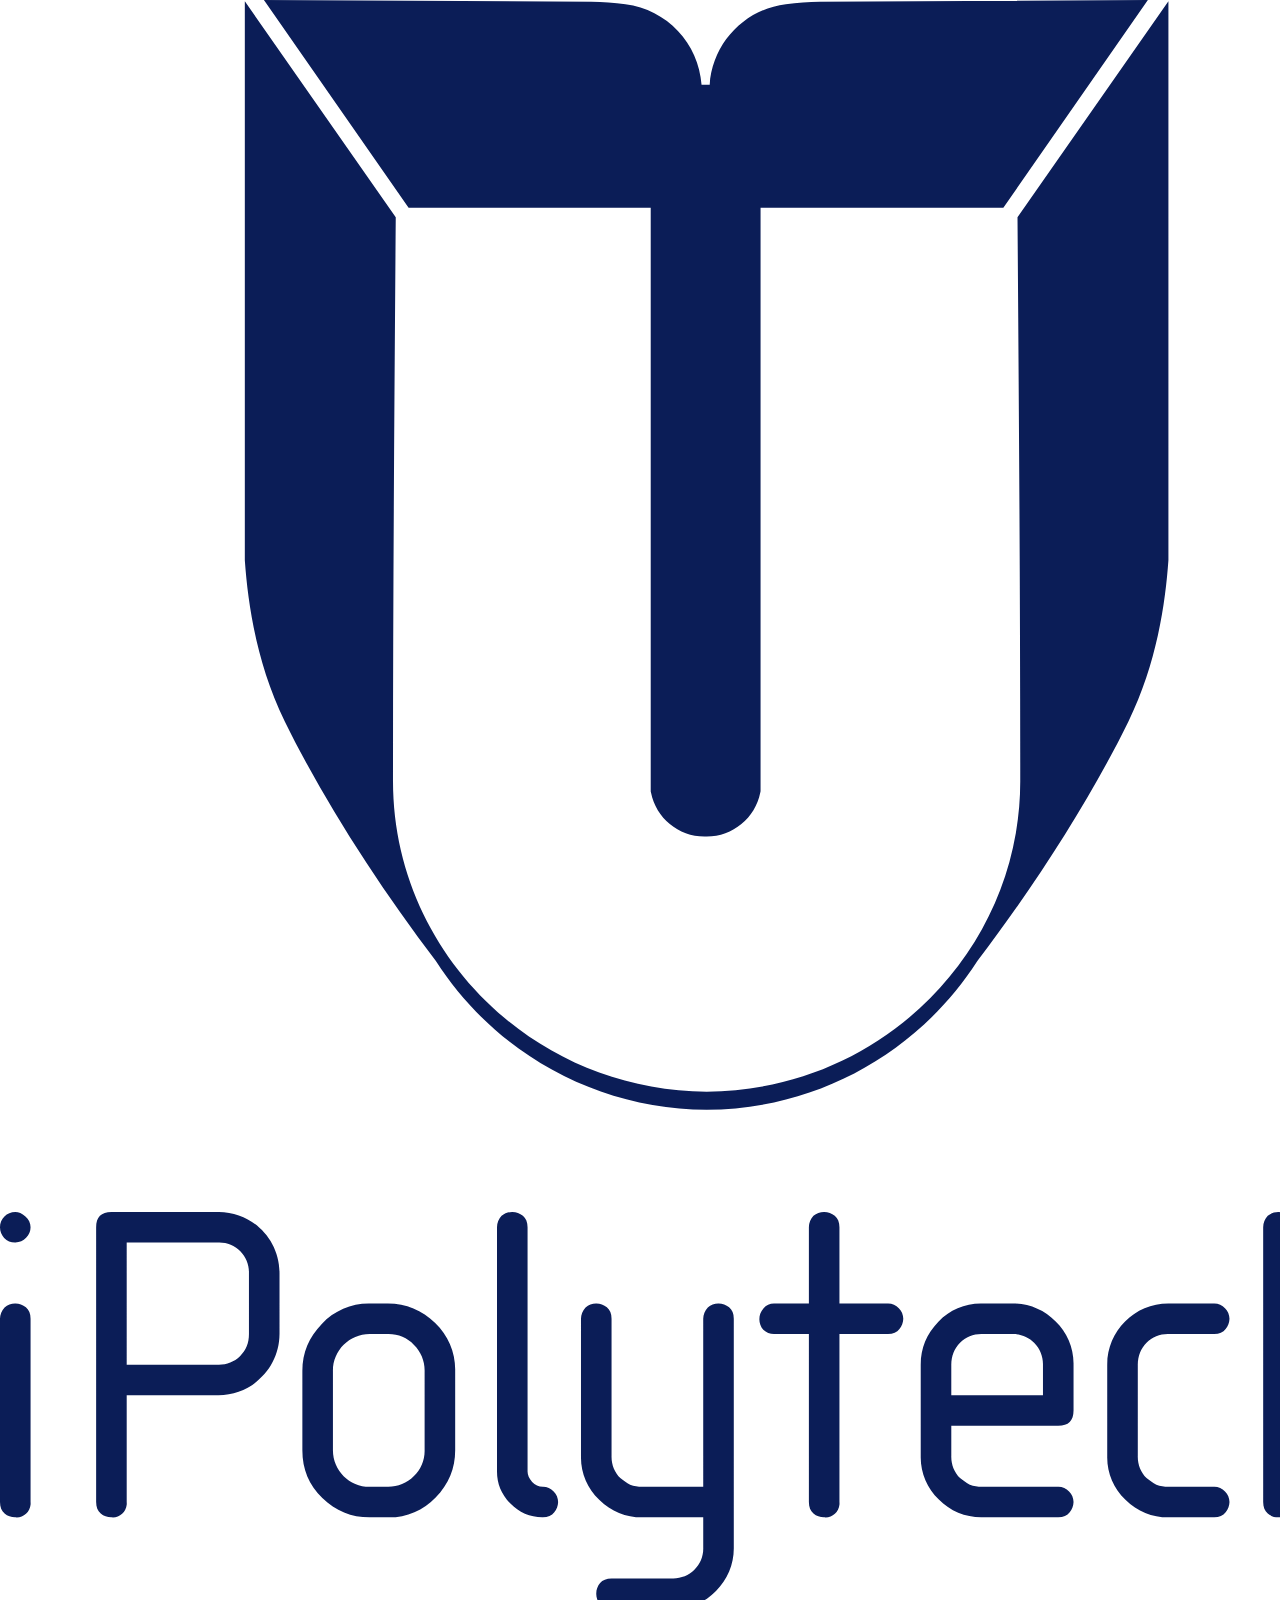
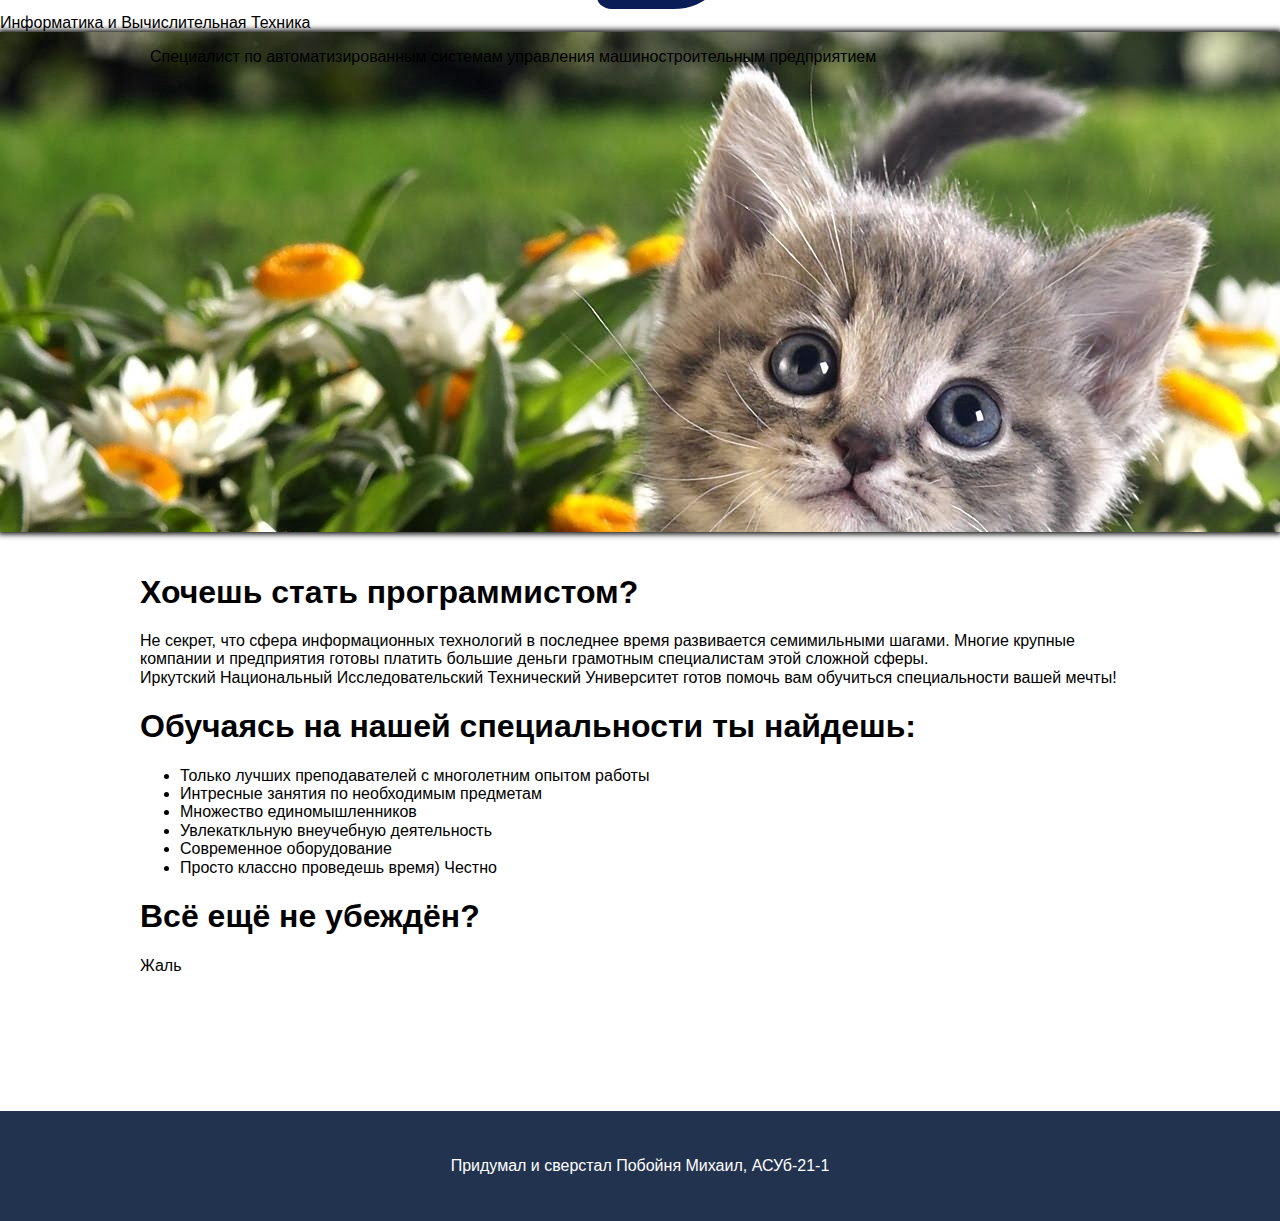
<file: index.html>
<!DOCTYPE html>
<html lang="ru">
<head>
    <meta charset="UTF-8">
    <meta http-equiv="X-UA-Compatible" content="IE=edge">
    <meta name="viewport" content="width=device-width, initial-scale=1.0">
    <title>АСУждаю</title>
    <link rel="stylesheet" href="css/normalize.css">
    <link rel="stylesheet" href="css/styles.css">
    <!-- Yandex.Metrika counter -->
    <script type="text/javascript" >
        (function(m,e,t,r,i,k,a){m[i]=m[i]||function(){(m[i].a=m[i].a||[]).push(arguments)};
        m[i].l=1*new Date();
        for (var j = 0; j < document.scripts.length; j++) {if (document.scripts[j].src === r) { return; }}
        k=e.createElement(t),a=e.getElementsByTagName(t)[0],k.async=1,k.src=r,a.parentNode.insertBefore(k,a)})
        (window, document, "script", "https://mc.yandex.ru/metrika/tag.js", "ym");
    
        ym(91641742, "init", {
            clickmap:true,
            trackLinks:true,
            accurateTrackBounce:true,
            webvisor:true
        });
    </script>
    <noscript><div><img src="https://mc.yandex.ru/watch/91641742" style="position:absolute; left:-9999px;" alt="" /></div></noscript>
    <!-- /Yandex.Metrika counter -->
</head>
<body>
    <header>
        <div class="main-headline">
            <img class="main-headline-logo" src="img/logo_ipolytech.svg" alt="Логотип">
            <a class="main-headline-text">Информатика и Вычислительная Техника</a>
        </div>
		<div class="slider">
			<div class="slider-item" style="background-image:url(img/kotik-1.jpg);">
				<div class="slider-item-container">
					<p>Специалист по автоматизированным системам управления машиностроительным предприятием</p>
				</div>	
			</div>
			<div class="slider-item" style="background-image:url(img/kotik-2.jpg);">
				<div class="slider-item-container">
					<p>Программист (FullStack WEB, Мобильные системы (Android, iOS), десктопные системы</p>
				</div>
			</div>
			<div class="slider-item" style="background-image:url(img/kotik-3.jpg);">
				<div class="slider-item-container">
					<p>Администратор баз данных</p>
				</div>
			</div>
			<div class="slider-navigation-button previous"></div>
			<div class="slider-navigation-button next"></div>
			<ul class="slider-buttons">
				<li class="slider-button"></li>
			</ul>
		</div>
	</header>
    <main>
        <div class="main-container">
            <h1 class="main-container-header">Хочешь стать программистом?</h1>
            <div class="main-illustration">
                <div style = "background-image: url(img/stock.jpg);" class="main-container-image"></div>
                <p>
                    Не секрет, что сфера информационных технологий в последнее время развивается семимильными шагами. 
                    Многие крупные компании и предприятия готовы платить большие деньги грамотным специалистам этой сложной сферы.<br>
                    <a>Иркутский Национальный Исследовательский Технический Университет готов помочь вам обучиться специальности вашей мечты!</a>
    
                </p>
            </div>
            <h1 class="main-container-header">Обучаясь на нашей специальности ты найдешь:</h1>
            <ul class="main-list">
                <li class="main-list-element">Только лучших преподавателей с многолетним опытом работы</li>
                <li class="main-list-element">Интресные занятия по необходимым предметам</li>
                <li class="main-list-element">Множество единомышленников</li>
                <li class="main-list-element">Увлекаткльную внеучебную деятельность</li>
                <li class="main-list-element">Современное оборудование</li>
                <li class="main-list-element">Просто классно проведешь время) Честно</li>
            </ul>
            <h1 class="main-container-header">Всё ещё не убеждён?</h1>
            <p>Жаль</p>
        </div>
    </main>
    <footer>
        <p>Придумал и сверстал Побойня Михаил, АСУб-21-1</p>
    </footer>
</body>
<script src="js/scripts.js"></script>
</html>
</file>
<file: css/styles.css>
body
{
    font-family: 'Roboto Condensed', sans-serif;
    margin: 0;
}
main
{
    max-width: 1000px;
    margin: 0 auto;
    padding: 20px;
}


.hidden{
    display: none;
}

/*Стили слвайдера*/

.header-title
{
    font-size: 50px;

    max-width: 1000px;

    text-align: left;

    color: white;
    text-shadow: -1px 1px 2px #000, 1px 1px 2px #000,1px -1px 0 #000,-1px -1px 0 #000;
}
.header-paragraph
{
    font-size: 30px;

    color: white;
}

.order-button
{
    font-weight: 900;

    display: inline-block;

    margin-top: 40px;
    padding: 20px;

    text-decoration: none;

    box-shadow: 0 0 3px 0;
}
.order-button:hover
{
    box-shadow: 0 0 5px -2px black;
}

.blue-button
{
    color: white;
    background-color: #227;
}
.blue-button:hover
{
    background-color: #449;
}

.green-button
{
    color: white;
    background-color: #272;
}
.green-button:hover
{
    background-color: #494;
}

.red-button
{
    color: white;
    background-color: #722;
}
.red-button:hover
{
    background-color: #944;
}



.slider
{
    position: relative;

    overflow: hidden;

    height: 500px;

    background-color: #ccc;
    box-shadow: 0 0 6px 2px;
}
.slider ul
{
    list-style: none;
}
.slider-item
{
    position: absolute;

    width: 100%;
    height: 100%;

    transition: .2s;

    background-color: #fbb;
    /*background-size: cover;*/
}

.slider-item-container
{
    position: relative;

    max-width: 1000px;
    margin: 0 auto;
    padding-left: 20px;
}
.slider-navigation-button
{
    position: absolute;

    width: 100px;
    height: 100%;

    transition: .2s;
}

.slider:hover .slider-navigation-button
{
    z-index: 5;

    background-color: rgba(0,0,0,.2);
}

.slider-navigation-button.next
{
    right: 0;
}

.slider-left
{
    transform: translate(-100%,0);
}
.slider-center
{
    z-index: 3;

    transform: translate(0,0);
}
.slider-right
{
    transform: translate(100%,0);
}

.slider-item:first-child
{
    background-color: #bbf;
}
.slider-logo
{
    position: absolute;
    top: 0;
    right: 100px;

    height: 380px;
}
.slider-item:nth-child(2)
{
    background-color: #bfb;
}
.slider-item:nth-child(3)
{
    background-color: #fbb;
}
.slider-fix
{
    z-index: 2;
}
.slider-buttons
{
    position: absolute;
    z-index: 5;
    bottom: 10px;
    left: calc(50% - 100px);

    display: flex;

    width: 200px;
    padding: 0;

    list-style: none;

    justify-content: space-around;
}
.slider:hover .slider-button
{
    background-color: rgba(0,0,0,.4);
}
.slider-button
{
    width: 20px;
    height: 20px;

    transition: .2s;

    border-radius: 20px;
}
.slider:hover .slider-button-active
{
    background-color: rgba(0,0,0,.8);
    box-shadow: 0 0 3px white;
}

/*Стили преймуществ*/

.advantages {
    margin-bottom: 160px;
}

.advantages-title {
    font-size:70px;
    text-align: center;
    font-family: 'Bellota', cursive;
}


.advantages-list
{
    display: flex;

    list-style: none;

    justify-content: space-around;
    flex-wrap: wrap;

    padding:0;
    position: relative;
}
.advantages-list-item{
    text-align: center;
    width: 250px;
    -webkit-transition: all 1s cubic-bezier(0, .80, .30, 1);
    -moz-transition: all 1s cubic-bezier(0, .80, .30, 1);
}

.advantages-list-item>p{
    display: none;
}
.advantages-list-item>img{
    width: 100%;
}
.advantages-list-item>h2{
    font-size: 30px;
}

.advantages-list-item-active{
    width:100%;
    display:flex;
    flex-direction: column;
    height:500px;
    flex-wrap: wrap;
    order:-1;
}
.advantages-list-item-active>p{
    display:block;
    transition: inherit;
    font-size: 30px;
    word-wrap: break-word;
}
.advantages-list-item-active>img{
    width:50%;
    order: -1;
}
.advantages-list-item-active>h2{
    font-size: 60px;
    transition: inherit;

}

/*Стили примеров*/

.examples{
    margin-bottom: 160px;
    border-top: 5px double #99dd99;
}


.examples-header{
    text-align: center;
    font-size: 70px;
    font-family: 'Bellota', cursive;
}

.examples-list{
    display:flex;
    justify-content: space-around;
}

.examples-list-item {
    border: 2px solid black;
    width: 350px;
    height: 200px;
    background-size: cover;
}
.examples-list-item:nth-child(1) {
    background-image: url(../img/example1.png)
}
.examples-list-item:nth-child(2) {
    background-image: url(../img/example2.png)
}
.examples-list-item>a{
    display: block;
    width:100%;
    height: 100%;
}

/*Стили контактов*/

.contacts{
    text-align: center;
    border-top: 5px double #99dd99;
}

.contacts-header{
    font-size:70px;
    font-family: 'Bellota', cursive;
}

.contacts-paragraph{
    font-size: 26px;
}

.contacts-button{
    margin-bottom: 80px;
    padding: 40px 60px;
    font-size: 40px;
    color: white;
    background-color: #484;
}
.contacts-button:hover{
    background-color: #373;
}

.contacts-media-buttons{
    display: flex;
    justify-content: space-around;
}

.contacts-media-buttons>a{
    display: block;
    width: 120px;
    height: 120px;
}
.contacts-media-buttons>a>img{
    width:100%;
    height: 100%;
}

/*Стили футера*/

footer{
    margin-top: 100px;
    background-color: #22334f;
    padding: 30px;
    color:white;
    text-align: center;
}

/*Стили поп-апа*/

.overlay{
    position: fixed;
    width:100%;
    height: 100%;
    top:0;
    background-color: rgba(0,0,0,0.5);
    z-index: 5
}
.popup{
    z-index: 6;
    position:fixed;
    top:50%;
    left:50%;
    transform: translate(-50%,-50%);
    width: 900px;
    background-color: white;
    padding: 50px;
}

.popup-label>.time {
    width: auto;
}

.popup-header{
    font-size: 50px;
    text-align: center;
}

.popup-label {
    display: block;
    margin-bottom: 20px;
    font-weight: 200;
    font-size: 30px;

}

.popup-label h2{
    font-weight: 200;
    font-size: 30px;
    margin: 0;
}
.popup input{
    font-size: 30px;
    width: 400px;
    font-style: italic;
    border: 2px solid black;
    margin:0 10px;
}

.popup>.popup-send{
    display:inline-block;
    padding: 10px 20px;
    background-color: #484;
    color: white;
    text-decoration: none;
    font-size: 40px;
    text-align: center;
    border: none;
    font-style: normal;
}

.popup-send:hover{
    background-color: #373;
}

/*Стили прайс-листа*/

.price-list{
    margin-bottom: 160px;
    padding: 20px;
    border-top: 5px double #99dd99;
}

.price-list-header{
    text-align: center;
    font-size: 70px;
    font-family: 'Bellota', cursive;
}

.price-list-container {
    display: flex;
    justify-content: space-around;
}
.price-list-item{
    text-align: center;
}
.service-name{
    font-size:40px;
    color: #222266;
}
.price{
    font-size: 40px;
}
</file>
